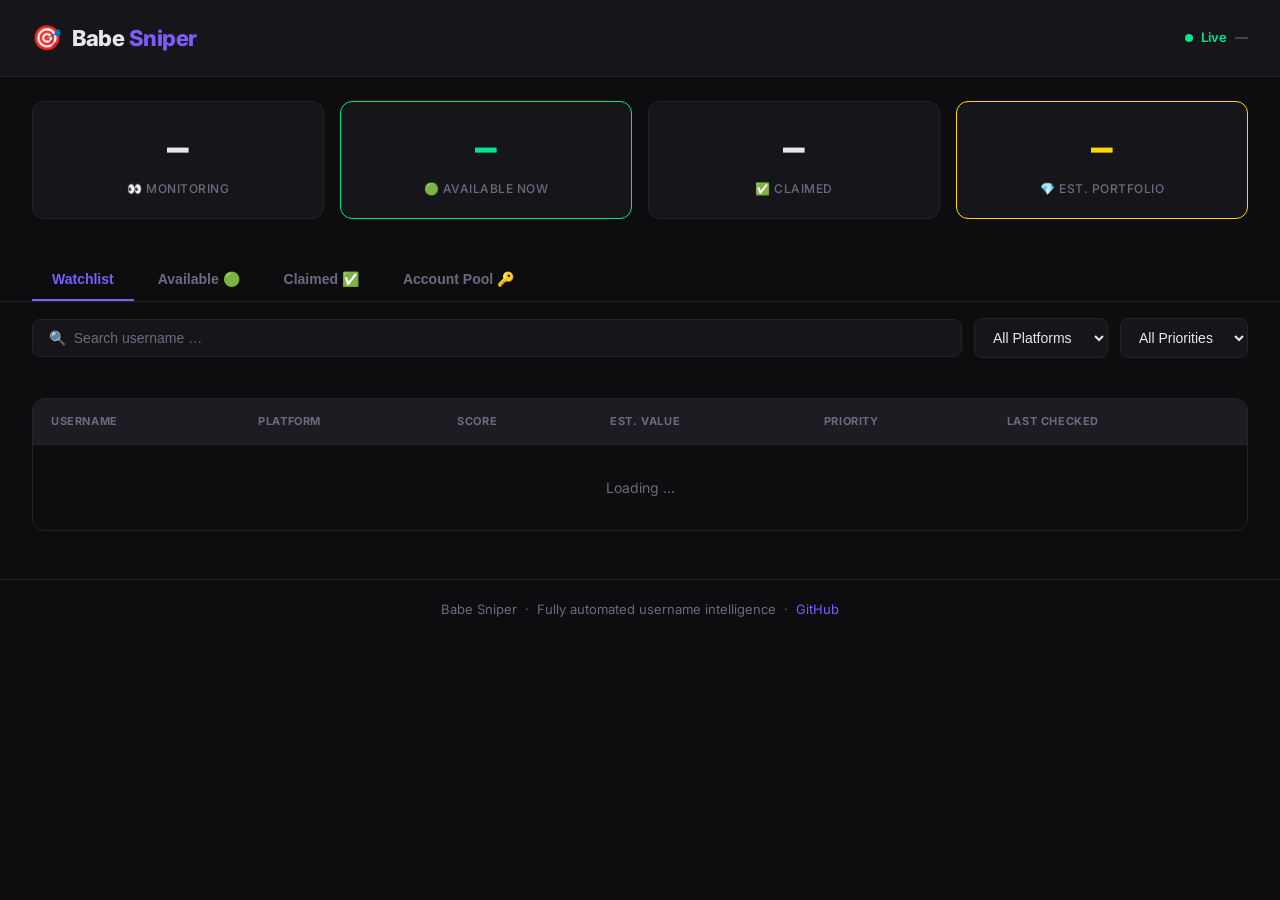
<file: docs/index.html>
<!DOCTYPE html>
<html lang="en">
<head>
  <meta charset="UTF-8" />
  <meta name="viewport" content="width=device-width, initial-scale=1.0" />
  <title>Babe Sniper — Dashboard</title>
  <link rel="stylesheet" href="style.css" />
  <link rel="preconnect" href="https://fonts.googleapis.com" />
  <link href="https://fonts.googleapis.com/css2?family=Inter:wght@300;400;500;600;700;800&family=JetBrains+Mono:wght@400;600&display=swap" rel="stylesheet" />
</head>
<body>

  <!-- ── Header ── -->
  <header>
    <div class="logo">
      <span class="logo-icon">🎯</span>
      <span class="logo-text">Babe <span class="accent">Sniper</span></span>
    </div>
    <div class="header-right">
      <div class="live-dot"></div>
      <span class="live-label">Live</span>
      <span class="last-refresh" id="lastRefresh">—</span>
    </div>
  </header>

  <!-- ── Stats Bar ── -->
  <section class="stats-bar">
    <div class="stat-card">
      <div class="stat-num" id="statMonitoring">—</div>
      <div class="stat-label">👀 Monitoring</div>
    </div>
    <div class="stat-card highlight">
      <div class="stat-num" id="statAvailable">—</div>
      <div class="stat-label">🟢 Available Now</div>
    </div>
    <div class="stat-card">
      <div class="stat-num" id="statClaimed">—</div>
      <div class="stat-label">✅ Claimed</div>
    </div>
    <div class="stat-card gold">
      <div class="stat-num" id="statPortfolio">—</div>
      <div class="stat-label">💎 Est. Portfolio</div>
    </div>
  </section>
  <div id="poolHealth" class="pool-health"></div>

  <!-- ── Tabs ── -->
  <div class="tabs">
    <button class="tab active" data-tab="watchlist">Watchlist</button>
    <button class="tab" data-tab="available">Available 🟢</button>
    <button class="tab" data-tab="claimed">Claimed ✅</button>
    <button class="tab" data-tab="pool">Account Pool 🔑</button>
  </div>

  <!-- ── Filters ── -->
  <div class="filters" id="filtersBar">
    <input type="text" id="searchInput" class="search-input" placeholder="🔍  Search username …" />
    <select id="platformFilter" class="filter-select">
      <option value="">All Platforms</option>
      <option value="instagram">📸 Instagram</option>
      <option value="x">🐦 X</option>
    </select>
    <select id="priorityFilter" class="filter-select">
      <option value="">All Priorities</option>
      <option value="HIGH">⚡ HIGH</option>
      <option value="MEDIUM">🔸 MEDIUM</option>
      <option value="LOW">🔹 LOW</option>
    </select>
  </div>

  <!-- ── Tables ── -->
  <main>
    <!-- Watchlist Tab -->
    <div class="tab-content active" id="tab-watchlist">
      <div id="scoreDistribution" class="score-dist"></div>
      <div class="table-wrap">
        <table>
          <thead>
            <tr>
              <th>Username</th>
              <th>Platform</th>
              <th>Score</th>
              <th>Est. Value</th>
              <th>Priority</th>
              <th>Last Checked</th>
            </tr>
          </thead>
          <tbody id="watchlistBody">
            <tr><td colspan="6" class="loading">Loading …</td></tr>
          </tbody>
        </table>
      </div>
    </div>

    <!-- Available Tab -->
    <div class="tab-content" id="tab-available">
      <div class="table-wrap">
        <table>
          <thead>
            <tr>
              <th>Username</th>
              <th>Platform</th>
              <th>Score</th>
              <th>Est. Value</th>
              <th>Priority</th>
              <th>Since</th>
            </tr>
          </thead>
          <tbody id="availableBody">
            <tr><td colspan="6" class="loading">Loading …</td></tr>
          </tbody>
        </table>
      </div>
    </div>

    <!-- Claimed Tab -->
    <div class="tab-content" id="tab-claimed">
      <div class="table-wrap">
        <table>
          <thead>
            <tr>
              <th>Username</th>
              <th>Platform</th>
              <th>Score</th>
              <th>Est. Value</th>
              <th>Account Used</th>
              <th>Claimed At</th>
            </tr>
          </thead>
          <tbody id="claimedBody">
            <tr><td colspan="6" class="loading">Loading …</td></tr>
          </tbody>
        </table>
      </div>
    </div>

    <!-- Pool Tab -->
    <div class="tab-content" id="tab-pool">
      <div class="table-wrap">
        <table>
          <thead>
            <tr>
              <th>Account</th>
              <th>Platform</th>
              <th>Status</th>
              <th>Holding Username</th>
            </tr>
          </thead>
          <tbody id="poolBody">
            <tr><td colspan="4" class="loading">Loading …</td></tr>
          </tbody>
        </table>
      </div>
    </div>
  </main>

  <footer>
    Babe Sniper &nbsp;·&nbsp; Fully automated username intelligence &nbsp;·&nbsp;
    <a href="https://github.com/Aikace/Babe" target="_blank">GitHub</a>
  </footer>

  <script src="app.js"></script>
</body>
</html>
</file>
<file: docs/style.css>
/* ─── Reset & Base ──────────────────────────────────────────── */
*, *::before, *::after { box-sizing: border-box; margin: 0; padding: 0; }

:root {
  --bg:       #0d0d0f;
  --surface:  #16161a;
  --border:   #232328;
  --text:     #e8e8ec;
  --muted:    #6b6b80;
  --accent:   #7c5cfc;
  --green:    #00e68a;
  --gold:     #ffd700;
  --red:      #ff4466;
  --orange:   #ff8c40;
  --blue:     #4a9eff;
  --radius:   12px;
  --font:     "Inter", system-ui, sans-serif;
  --mono:     "JetBrains Mono", monospace;
}

body {
  font-family: var(--font);
  background:  var(--bg);
  color:       var(--text);
  min-height:  100vh;
  line-height: 1.5;
}

/* ─── Header ────────────────────────────────────────────────── */
header {
  display:         flex;
  align-items:     center;
  justify-content: space-between;
  padding:         20px 32px;
  border-bottom:   1px solid var(--border);
  background:      var(--surface);
  position:        sticky;
  top:             0;
  z-index:         100;
}

.logo { display: flex; align-items: center; gap: 10px; }
.logo-icon { font-size: 24px; }
.logo-text {
  font-size:   22px;
  font-weight: 800;
  letter-spacing: -0.5px;
}
.accent { color: var(--accent); }

.header-right {
  display:     flex;
  align-items: center;
  gap:         8px;
  font-size:   13px;
  color:       var(--muted);
}
.live-dot {
  width:         8px;
  height:        8px;
  border-radius: 50%;
  background:    var(--green);
  animation:     pulse 1.8s infinite;
}
.live-label { color: var(--green); font-weight: 600; }

@keyframes pulse {
  0%, 100% { opacity: 1; box-shadow: 0 0 0 0 rgba(0,230,138,.4); }
  50%       { opacity: .7; box-shadow: 0 0 0 5px rgba(0,230,138,0); }
}

/* ─── Stats Bar ─────────────────────────────────────────────── */
.stats-bar {
  display:               grid;
  grid-template-columns: repeat(4, 1fr);
  gap:                   16px;
  padding:               24px 32px;
}

.stat-card {
  background:    var(--surface);
  border:        1px solid var(--border);
  border-radius: var(--radius);
  padding:       20px 24px;
  text-align:    center;
  transition:    border-color .2s;
}
.stat-card:hover        { border-color: var(--accent); }
.stat-card.highlight    { border-color: var(--green); }
.stat-card.gold         { border-color: var(--gold); }

.stat-num {
  font-size:   36px;
  font-weight: 800;
  font-family: var(--mono);
  color:       var(--text);
}
.stat-card.highlight .stat-num { color: var(--green); }
.stat-card.gold      .stat-num { color: var(--gold);  }

.stat-label {
  font-size:   12px;
  color:       var(--muted);
  margin-top:  4px;
  font-weight: 500;
  text-transform: uppercase;
  letter-spacing: .5px;
}

.pool-health {
  text-align: center;
  padding: 8px 0;
  color: #aaa;
  font-size: 0.85rem;
}

/* ─── Tabs ──────────────────────────────────────────────────── */
.tabs {
  display:     flex;
  gap:         4px;
  padding:     0 32px;
  border-bottom: 1px solid var(--border);
}

.tab {
  background:    transparent;
  border:        none;
  color:         var(--muted);
  font-size:     14px;
  font-weight:   600;
  padding:       12px 20px;
  cursor:        pointer;
  border-bottom: 2px solid transparent;
  transition:    all .2s;
}
.tab:hover  { color: var(--text); }
.tab.active { color: var(--accent); border-bottom-color: var(--accent); }

.tab-content        { display: none; }
.tab-content.active { display: block; }

/* ─── Filters ───────────────────────────────────────────────── */
.filters {
  display:     flex;
  gap:         12px;
  padding:     16px 32px;
  align-items: center;
}

.search-input {
  flex:          1;
  background:    var(--surface);
  border:        1px solid var(--border);
  border-radius: 8px;
  color:         var(--text);
  font-size:     14px;
  padding:       10px 16px;
  outline:       none;
  transition:    border-color .2s;
}
.search-input:focus { border-color: var(--accent); }
.search-input::placeholder { color: var(--muted); }

.filter-select {
  background:    var(--surface);
  border:        1px solid var(--border);
  border-radius: 8px;
  color:         var(--text);
  font-size:     14px;
  padding:       10px 14px;
  outline:       none;
  cursor:        pointer;
}
.filter-select:focus { border-color: var(--accent); }

/* ─── Tables ────────────────────────────────────────────────── */
main { padding: 0 32px 32px; }

.score-dist {
  display: flex;
  gap: 16px;
  padding: 12px 0 4px;
  font-size: 13px;
  font-weight: 600;
  color: var(--text);
}
.score-dist span {
  display: inline-flex;
  align-items: center;
  gap: 6px;
}

.table-wrap {
  overflow-x:    auto;
  border-radius: var(--radius);
  border:        1px solid var(--border);
  margin-top:    8px;
}

table {
  width:           100%;
  border-collapse: collapse;
  font-size:       14px;
}

thead {
  background:    #1c1c22;
  border-bottom: 1px solid var(--border);
}

th {
  padding:        14px 18px;
  text-align:     left;
  font-size:      11px;
  font-weight:    700;
  text-transform: uppercase;
  letter-spacing: .6px;
  color:          var(--muted);
}

tbody tr {
  border-bottom: 1px solid var(--border);
  transition:    background .15s;
}
tbody tr:last-child { border-bottom: none; }
tbody tr:hover { background: #1a1a20; }

td { padding: 14px 18px; vertical-align: middle; }

.loading { text-align: center; color: var(--muted); padding: 32px; }

/* ─── Badges ────────────────────────────────────────────────── */
.badge {
  display:       inline-block;
  border-radius: 6px;
  font-size:     11px;
  font-weight:   700;
  padding:       3px 9px;
  letter-spacing:.3px;
}
.badge-high   { background: rgba(255,68,102,.15); color: var(--red);    border: 1px solid rgba(255,68,102,.3); }
.badge-medium { background: rgba(255,140,64,.15); color: var(--orange); border: 1px solid rgba(255,140,64,.3); }
.badge-low    { background: rgba(74,158,255,.15); color: var(--blue);   border: 1px solid rgba(74,158,255,.3); }

.badge-ig { background: rgba(225,48,108,.15); color: #e1306c; border: 1px solid rgba(225,48,108,.3); }
.badge-x  { background: rgba(255,255,255,.08); color: #ddd;   border: 1px solid rgba(255,255,255,.15); }

/* Score bar */
.score-wrap { display: flex; align-items: center; gap: 8px; }
.score-bar-bg {
  flex:          1;
  height:        6px;
  background:    var(--border);
  border-radius: 99px;
  min-width:     60px;
}
.score-bar-fill {
  height:        100%;
  border-radius: 99px;
  background:    linear-gradient(90deg, var(--accent), var(--green));
}
.score-num { font-family: var(--mono); font-size: 12px; font-weight: 600; color: var(--text); }

/* Username handle */
.handle {
  font-family: var(--mono);
  font-weight: 600;
  color:       var(--text);
  font-size:   14px;
}
.handle a { color: inherit; text-decoration: none; }
.handle a:hover { color: var(--accent); }

/* Value estimate */
.value-est { color: var(--gold); font-weight: 600; }

/* Time */
.ts { color: var(--muted); font-size: 12px; }

/* ─── Footer ────────────────────────────────────────────────── */
footer {
  text-align:  center;
  color:       var(--muted);
  font-size:   13px;
  padding:     20px 32px 32px;
  border-top:  1px solid var(--border);
  margin-top:  16px;
}
footer a { color: var(--accent); text-decoration: none; }
footer a:hover { text-decoration: underline; }

/* ─── Responsive ────────────────────────────────────────────── */
@media (max-width: 768px) {
  .stats-bar { grid-template-columns: repeat(2, 1fr); }
  header, .tabs, .filters, main { padding-left: 16px; padding-right: 16px; }
  .stats-bar { padding: 16px; }
}
</file>
